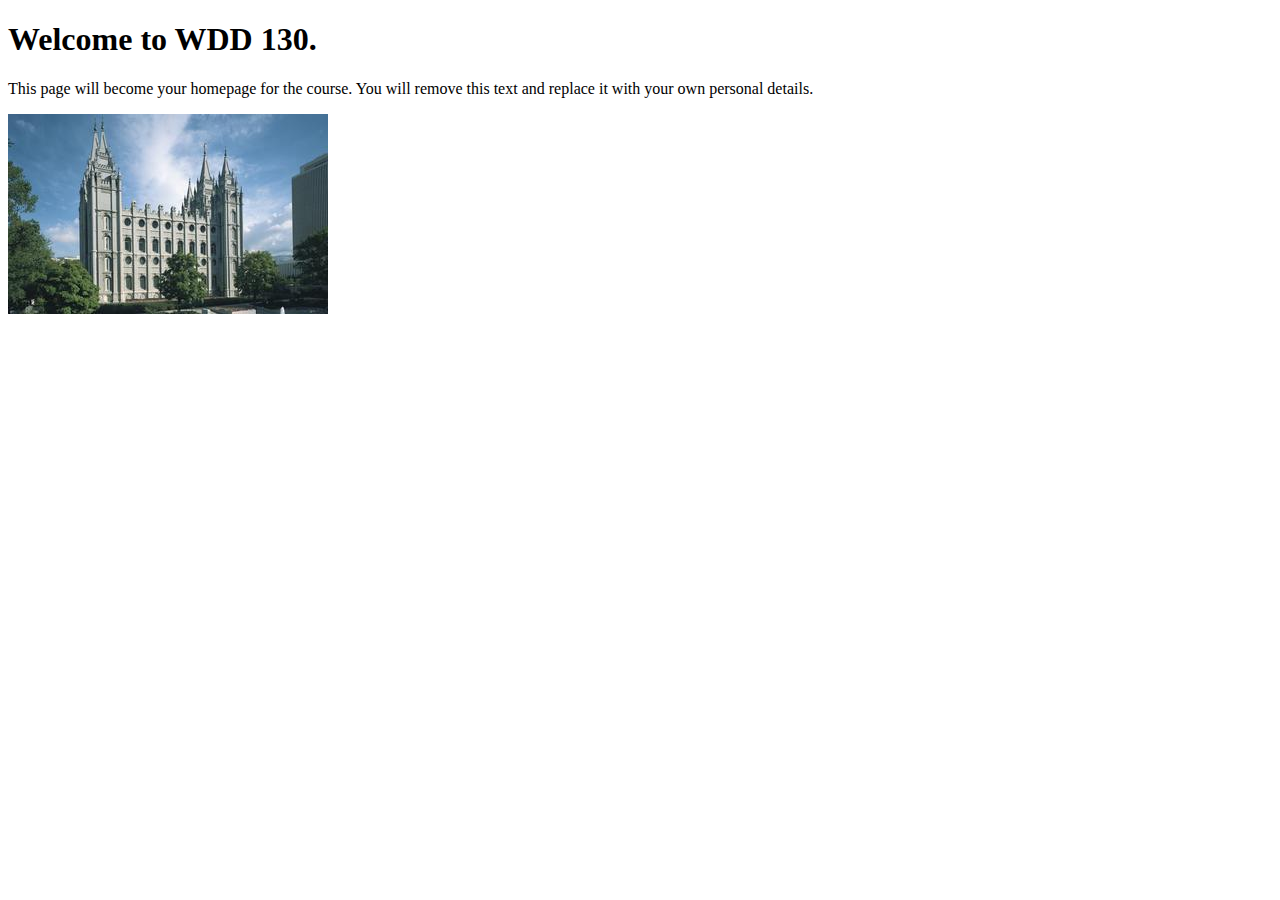
<file: index.html>
<!DOCTYPE html>
<html lang="en">
<head>
    <meta charset="UTF-8">
    <meta name="viewport" content="width=device-width, initial-scale=1.0">
    <title>WDD 130 | Personal Homepage</title>
</head>
<body>
    <h1>Welcome to WDD 130.</h1>
    <p>This page will become your homepage for the course. You will remove this text and replace it with your own personal details.</p>

    <img src="images/salt-lake-temple.jpg" alt="The Salt Lake Temple.">
</body>
</html>
</file>
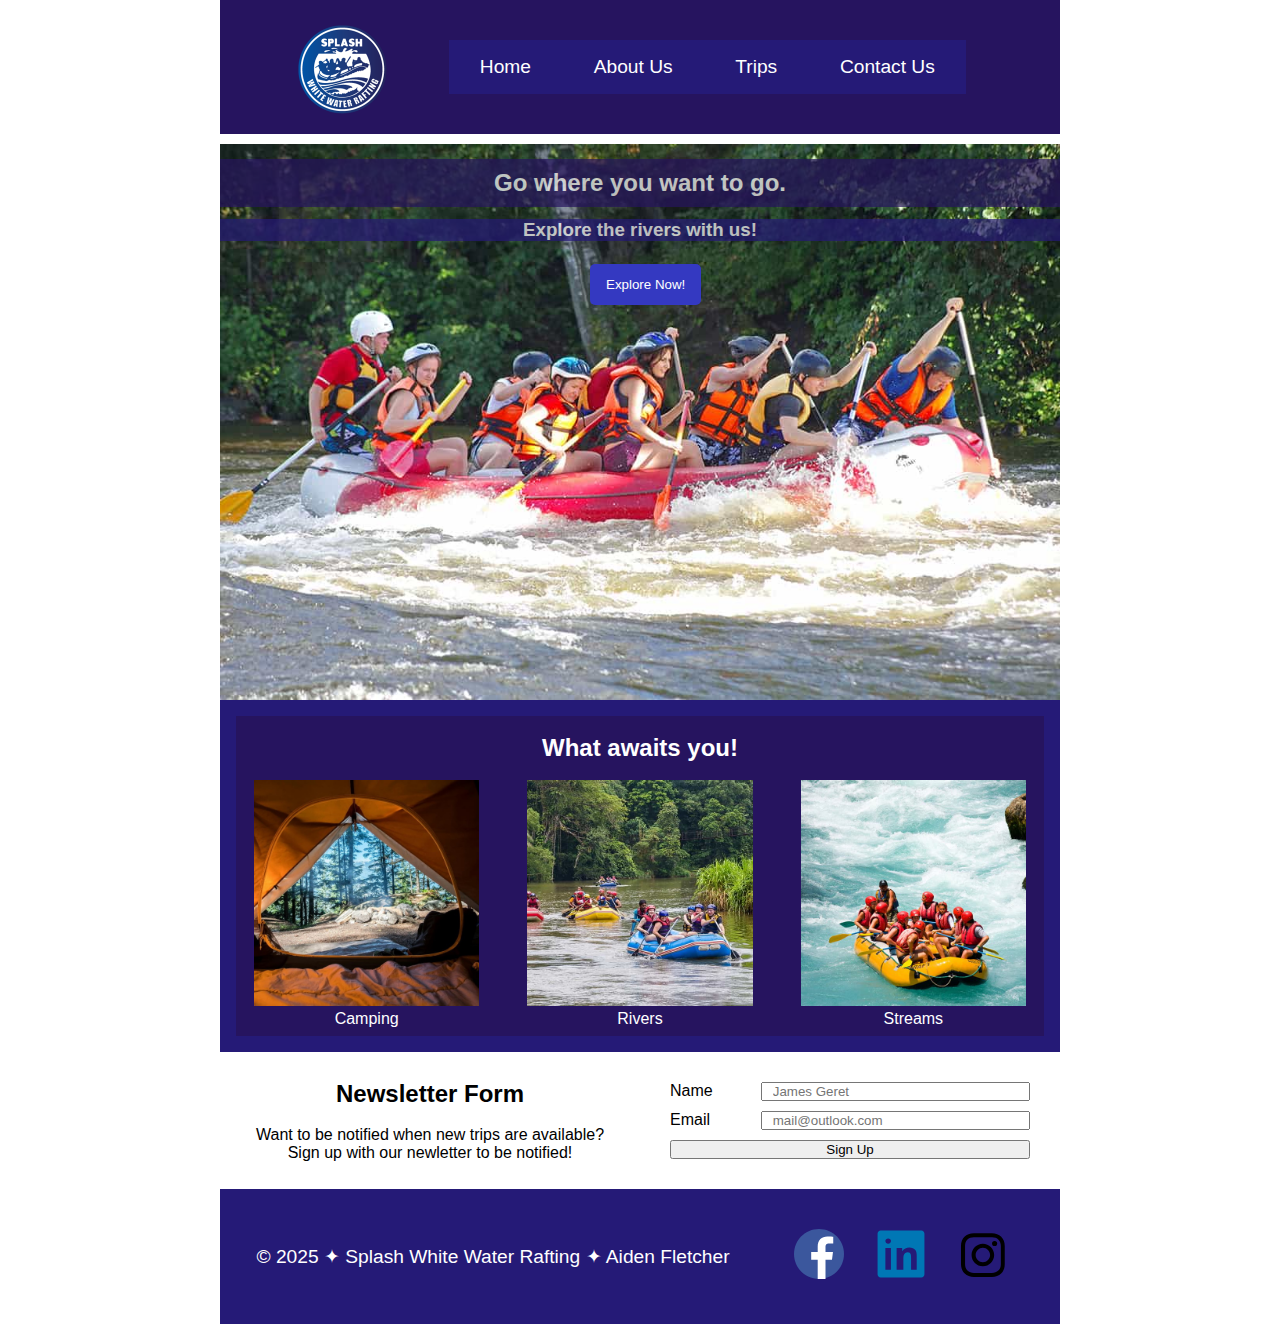
<file: wwr/index.html>
<!DOCTYPE html>
<html lang="en">

<head>
    <meta charset="UTF-8">
    <meta name="viewport" content="width=device-width, initial-scale=1.0">
    <title>Home Splash White Water Rafting</title>
    <meta name="description" content="Welcome page for Splash White Water Rafting">
    <meta name="author" content="Aiden Fletcher">
    <link rel="stylesheet" href="styles/rafting.css">
</head>

<body>
    <header>
        <img src="images/company-logo.png" alt="Company logo">
        <nav>
            <ul>
                <li><a href="index.html">Home</a></li>
                <li><a href="about.html">About Us</a></li>
                <li><a href="trips.html">Trips</a></li>
                <li><a href="contact.html">Contact Us</a></li>
            </ul>
        </nav>
    </header>
    <main>
        <div class="hero">
            <img src="images/hero-image-two.jpg" alt="Hero image">
            <h2>Go where you want to go.</h2>
            <h3>Explore the rivers with us!</h3>
            <a href="trips.html">
                <button>Explore Now!</button>
            </a>
        </div>
        <section>
            <h2>What awaits you!</h2>
            <div id="adventure-panel">
                <figure>
                    <img src="images/camping.jpg" alt="Outside of a tent">
                    <figcaption>Camping</figcaption>
                </figure>
                <figure>
                    <img src="images/rivers.jpg" alt="River stream">
                    <figcaption>Rivers</figcaption>
                </figure>
                <figure>
                    <img src="images/stream.jpg" alt="Going down a stream">
                    <figcaption>Streams</figcaption>
                </figure>
            </div>
        </section>
        <div class="news" id="contact-section">
            <div id="newsletter">
                <h2>Newsletter Form</h2>
                <p>
                    Want to be notified when new trips are available? <br>
                    Sign up with our newletter to be notified!
                </p>
            </div>
            <form>
                <div class="form-item">
                    <label for="fullname">Name</label>
                    <input type="text" id="fullname" name="fullname" placeholder="James Geret" required>
                </div>
                <div class="form-item">
                    <label for="useremail">Email</label>
                    <input type="email" id="useremail" name="useremail" placeholder="mail@outlook.com" required>
                </div>
                <button type="submit">Sign Up</button>
            </form>
        </div>
    </main>
    <footer>
        <p>&copy; 2025 &#10022; Splash White Water Rafting &#10022; Aiden Fletcher</p>
        <nav class="socialmedia">
            <a href="https://facebook.com">
                <img src="images/facebook.svg" alt="Facebook Icon">
            </a>
            <a href="https://linkedin.com">
                <img src="images/linkedin.svg" alt="LinkedIn Icon">
            </a>
            <a href="https://instagram.com">
                <img src="images/instagram.svg" alt="Instagram Icon">
            </a>
        </nav>
    </footer>
</body>

</html>
</file>
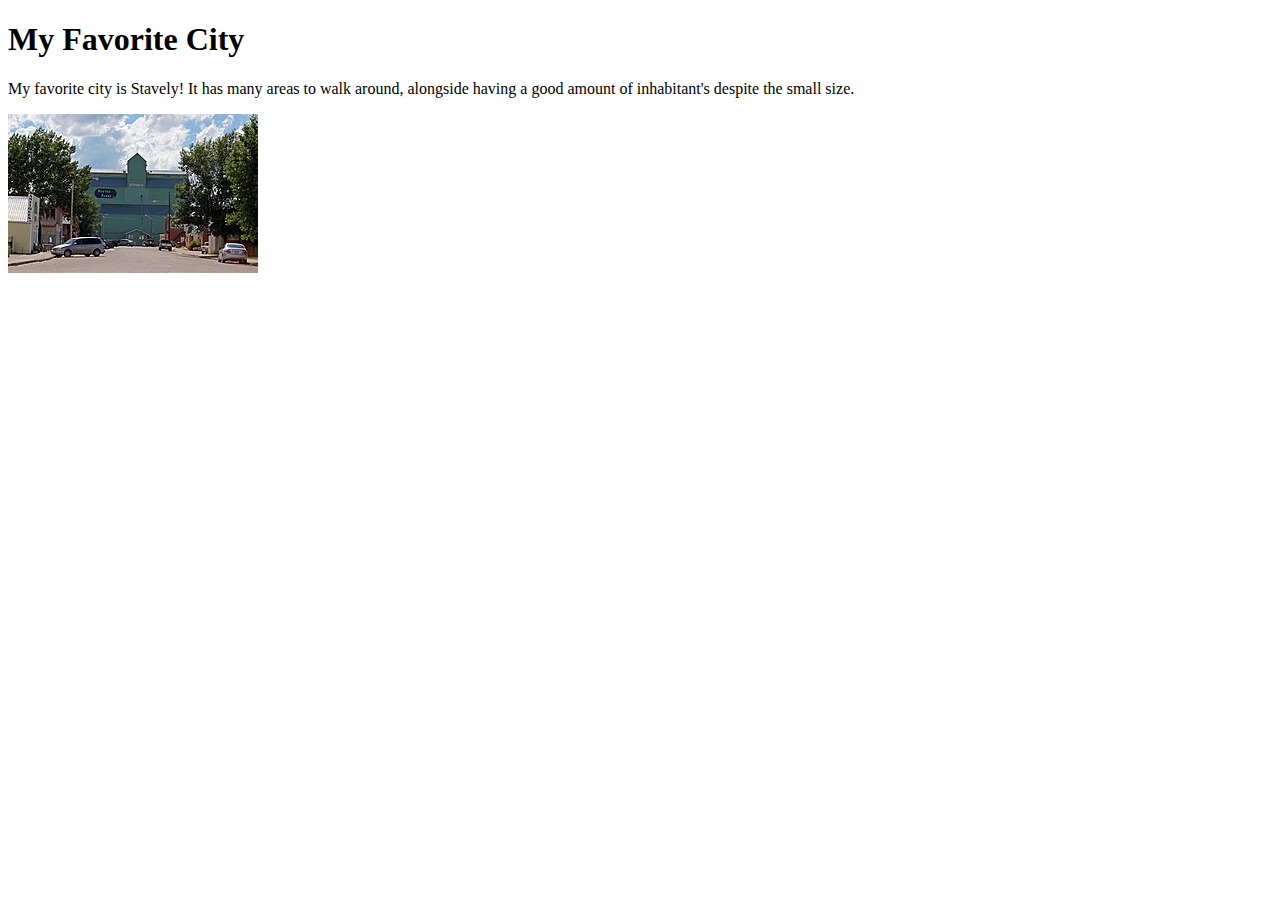
<file: week01/favorite-city.html>
<!DOCTYPE html>
<html lang="en">

<head>
    <meta charset="UTF-8">
    <meta name="viewport" content="width=device-width, initial-scale=1.0">
    <title>My Favorite City</title>
</head>

<body>
    <h1>My Favorite City</h1>
    <p>My favorite city is Stavely! It has many areas to walk around, alongside having a good amount of inhabitant's
        despite the small size.</p>
    <img src="images/stavely-square.jpg" alt="Stavely, AB - Center square">
</body>

</html>
</file>
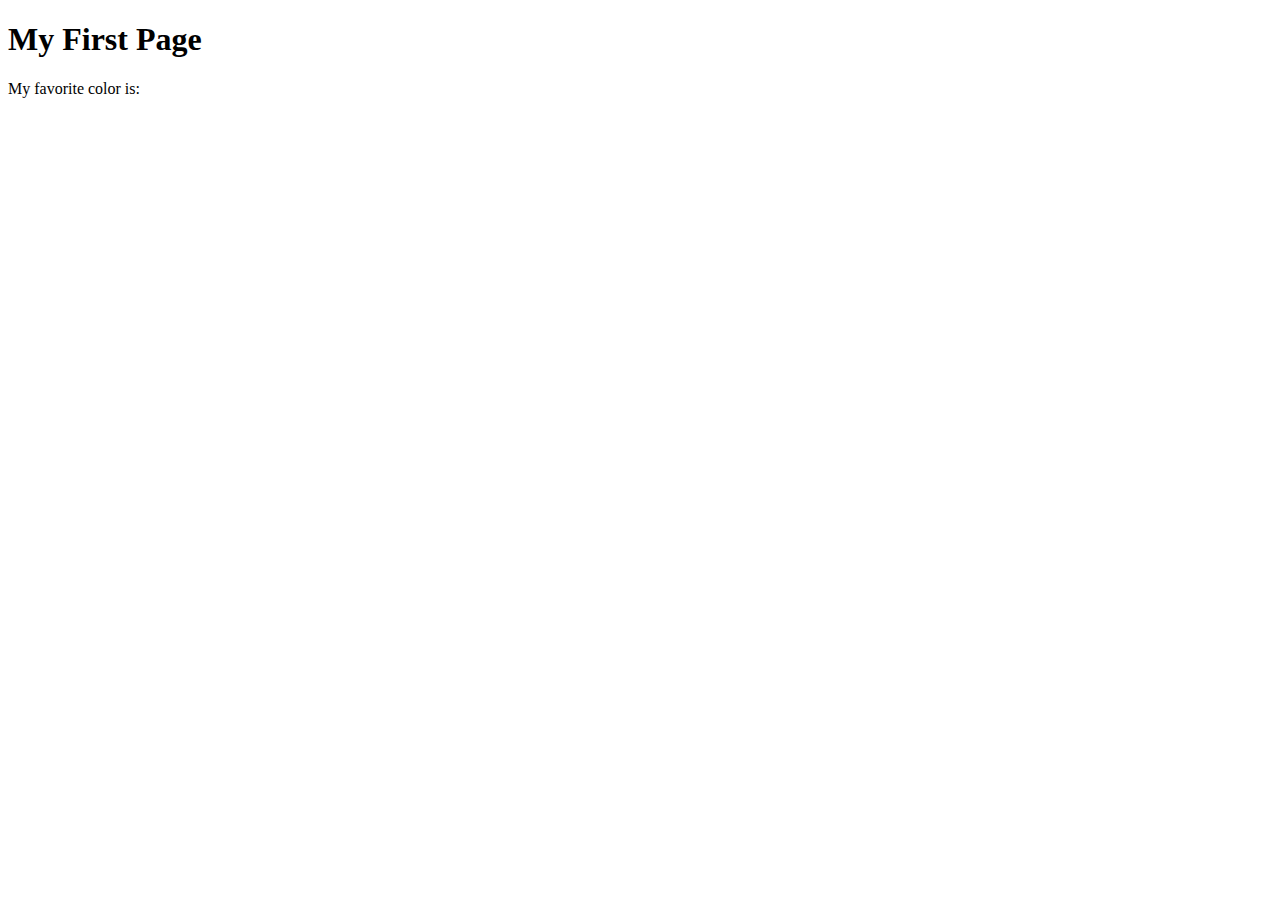
<file: week01/first-page.html>
<!DOCTYPE html>
<html lang="en">
<head>
    <meta charset="UTF-8">
    <meta name="viewport" content="width=device-width, initial-scale=1.0">
    <title>My First Page</title>
</head>
<body>
    <h1>My First Page</h1>
    <p>My favorite color is: </p>
</body>
</html>
</file>
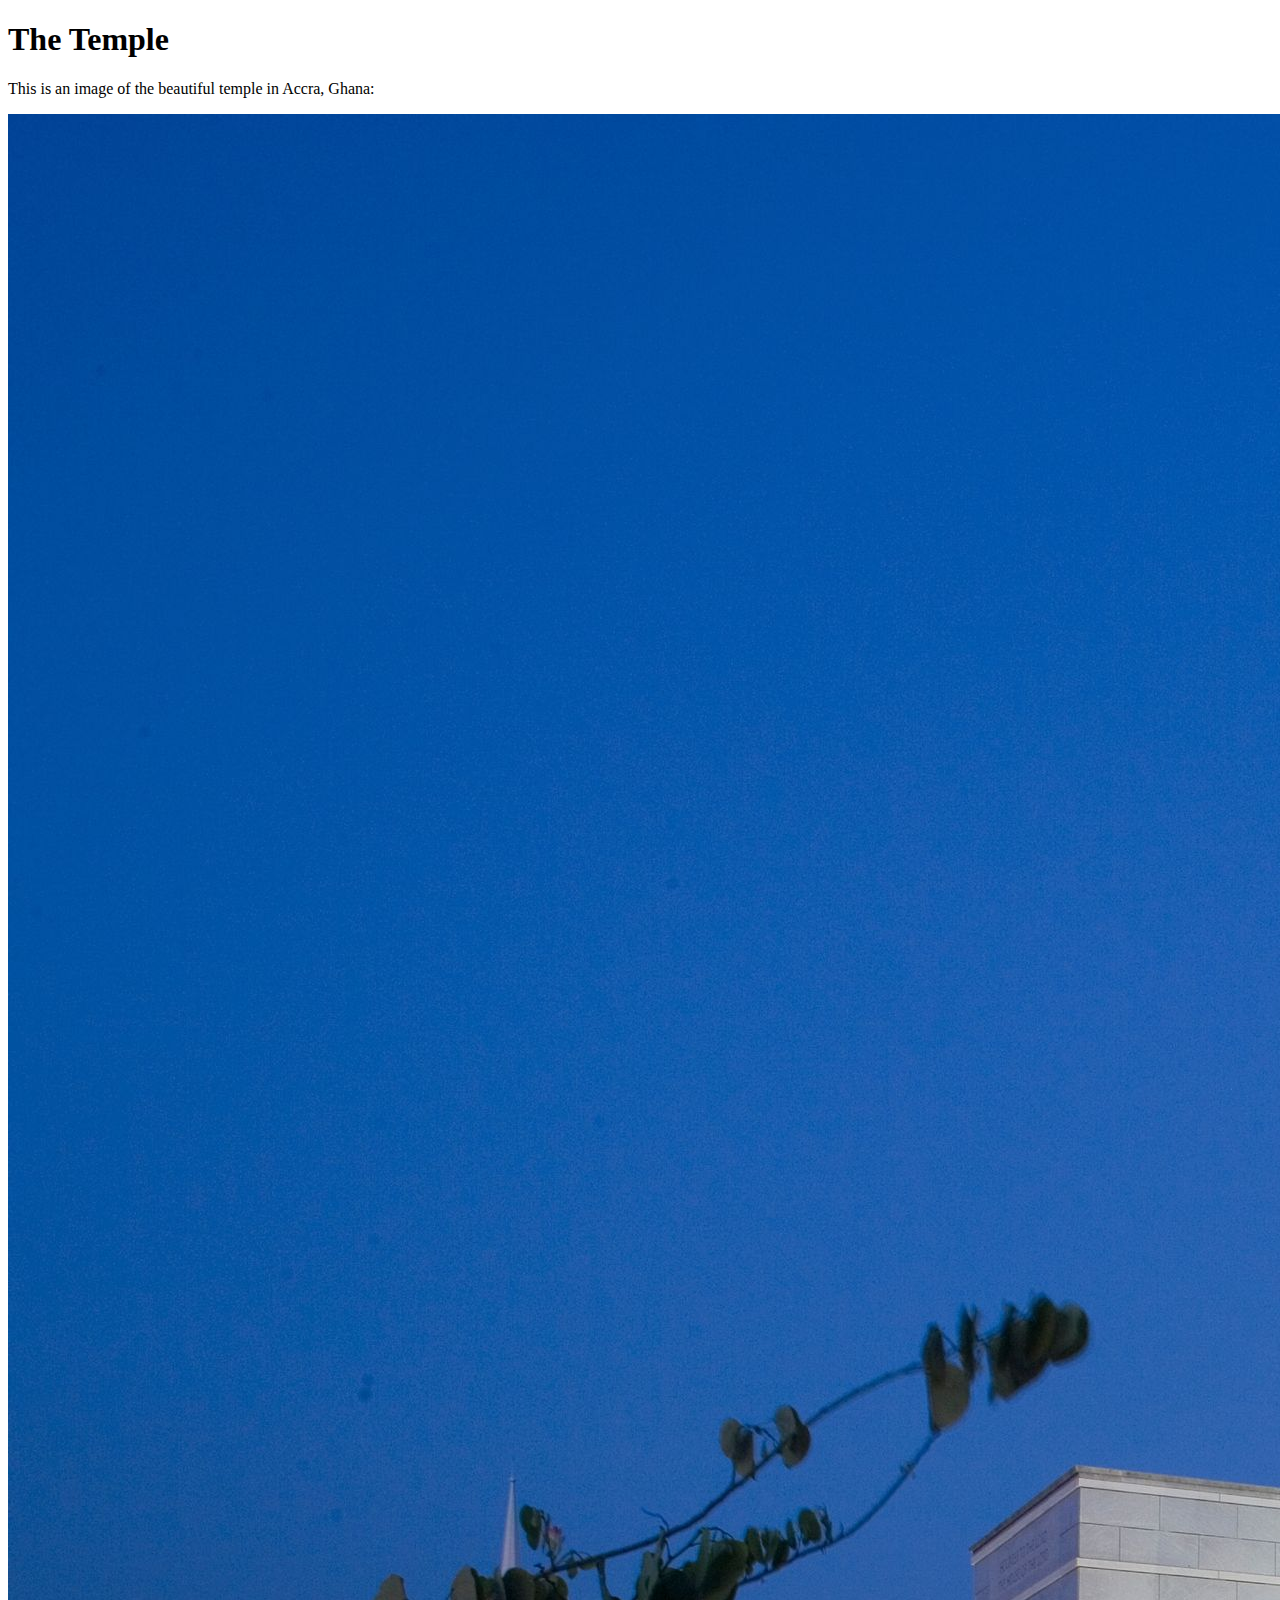
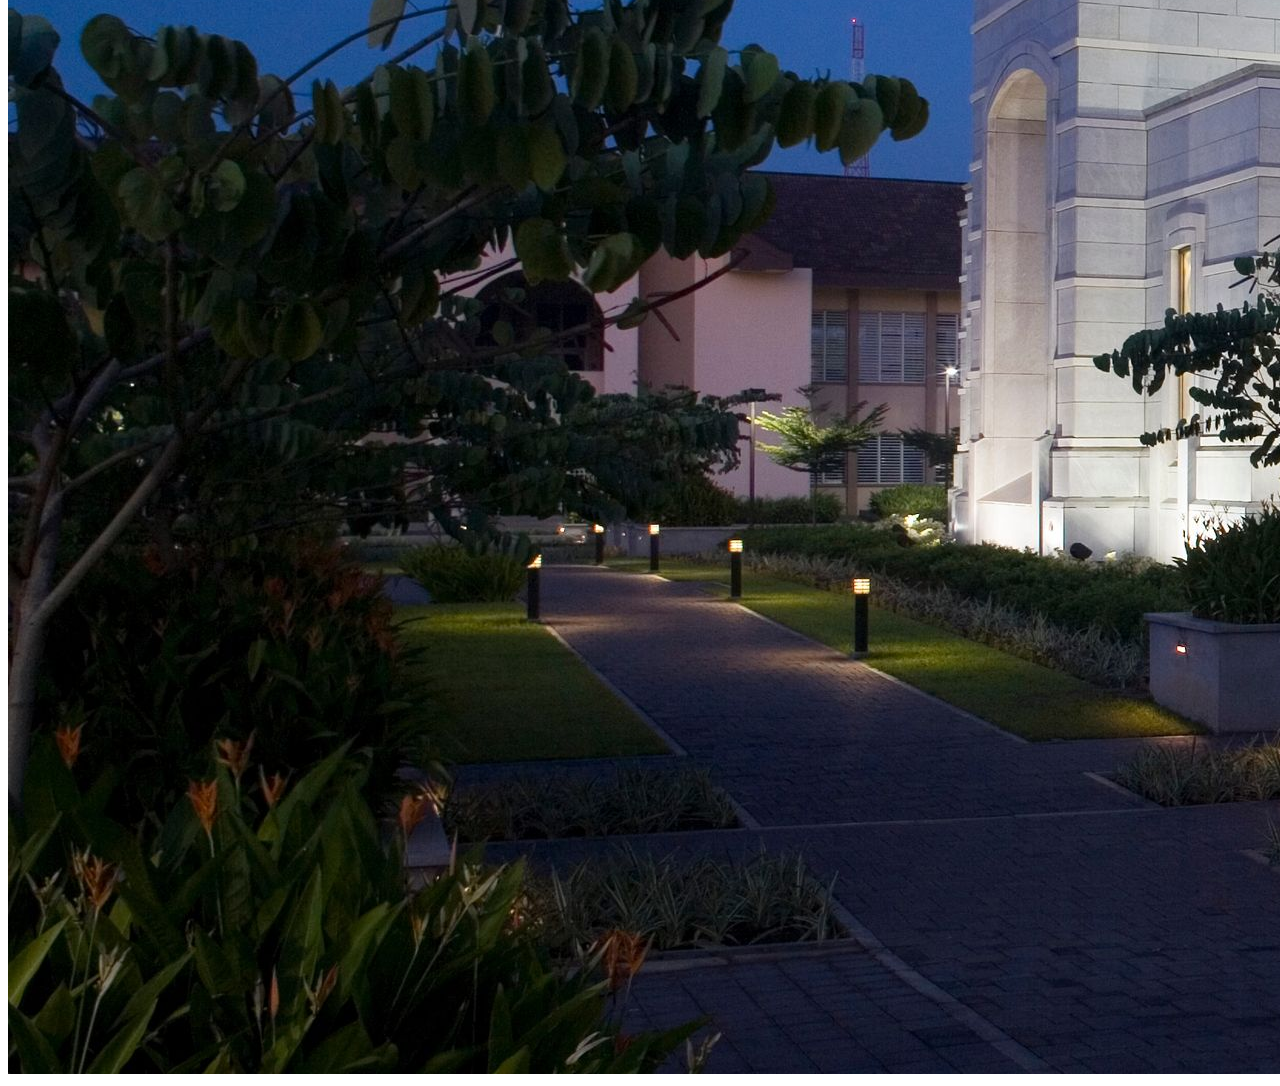
<file: week01/images.html>
<!DOCTYPE html>
<html lang="en">
<head>
    <meta charset="UTF-8">
    <meta name="viewport" content="width=device-width, initial-scale=1.0">
    <title>Temple Image</title>
</head>
<body>
    <h1>The Temple</h1>
    <p>This is an image of the beautiful temple in Accra, Ghana:</p>
    <img src="images/temple-large.jpeg" alt="The Accra Ghana Temple">
    
</body>
</html>
</file>
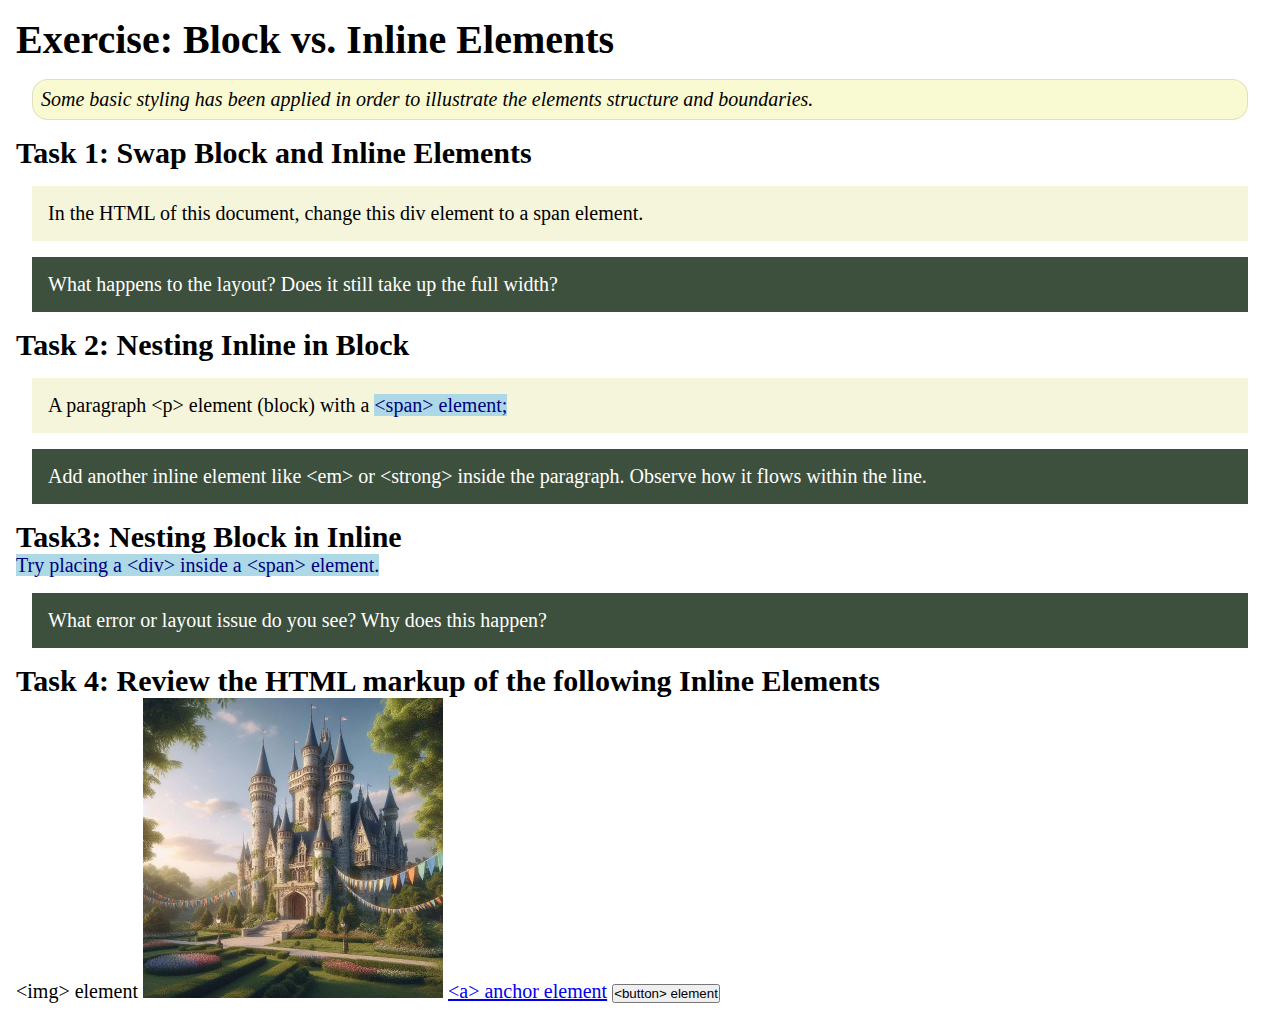
<file: week02/block-vs-inline.html>
<!DOCTYPE html>
<html lang="en">

<head>
    <meta charset="UTF-8">
    <meta name="viewport" content="width=device-width, initial-scale=1.0">
    <title>Exercise: Block vs. Inline Elements</title>
    <link rel="stylesheet" href="styles/block-vs-inline.css">
</head>

<body>
    <main>
        <h1>Exercise: Block vs. Inline Elements</h1>
        <p class="note">Some basic styling has been applied in order to illustrate the elements structure and
            boundaries.</p>

        <h2>Task 1: Swap Block and Inline Elements</h2>
        <div>In the HTML of this document, change this div element to a span element.</div>

        <p class="question">What happens to the layout? Does it still take up the full width?</p>

        <h2>Task 2: Nesting Inline in Block</h2>
        <p>A paragraph &lt;p&gt; element (block) with a <span>&lt;span&gt; element;</span></p>
        <p class="question">Add another inline element like &lt;em&gt; or &lt;strong&gt; inside the paragraph. Observe
            how it flows within the line.</p>

        <h2>Task3: Nesting Block in Inline</h2>
        <span>Try placing a &lt;div&gt; inside a &lt;span&gt; element.</span>
            <p class="question">What error or layout issue do you see? Why does this happen?</p>


            <h2>Task 4: Review the HTML markup of the following Inline Elements</h2>
        &lt;img&gt; element
        <img src="images/castle.webp" alt="placeholder image (images are inline)" width="300" height="300">
        <a href="https://churchofjesuschrist.org">&lt;a&gt; anchor element</a>
        <button type="button">&lt;button&gt; element</button>
    </main>
</body>

</html>
</file>
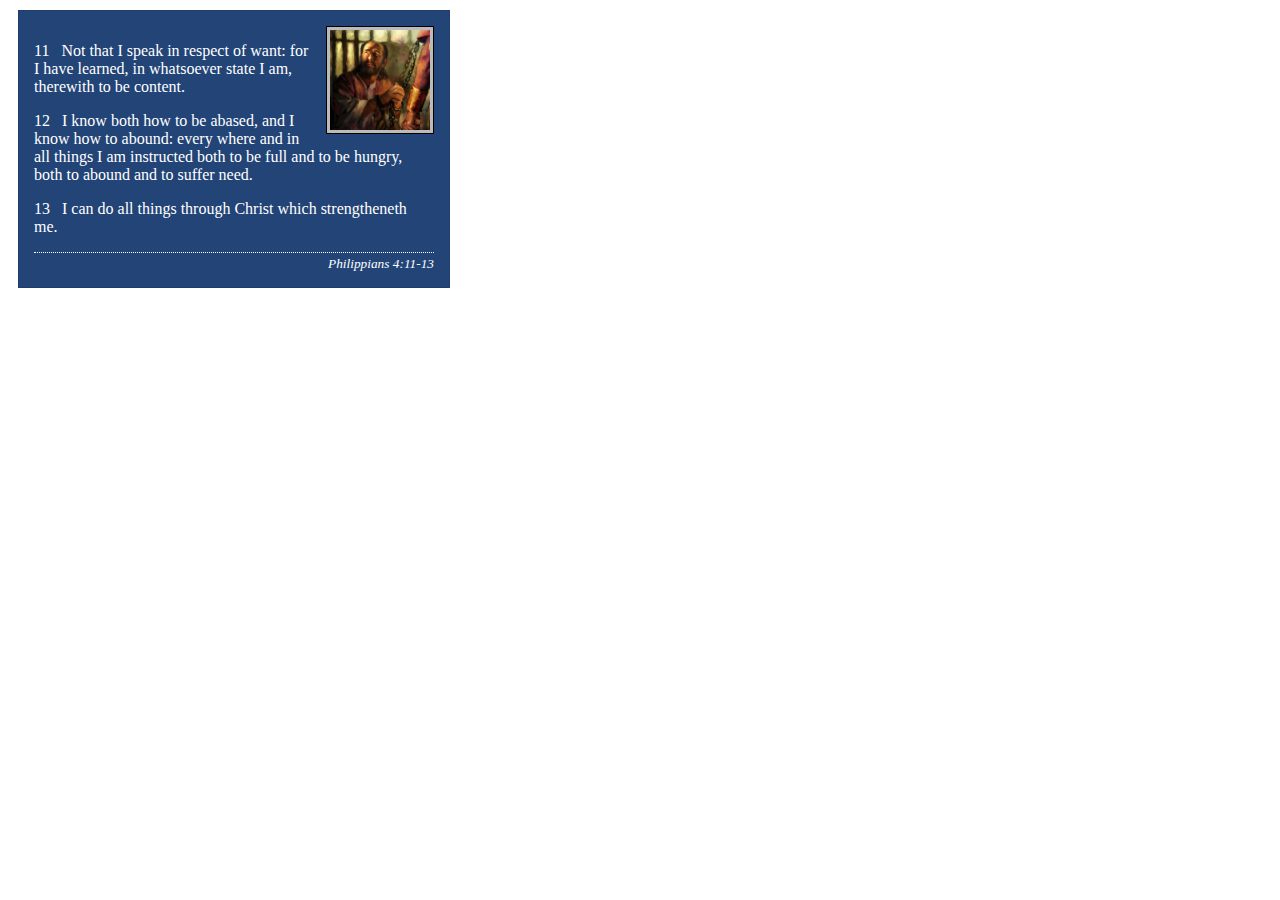
<file: week02/box-model-solution.html>
<!DOCTYPE html>
<html lang="en">
<head>
    <meta charset="UTF-8">
    <meta name="viewport" content="width=device-width, initial-scale=1.0">
    <title>Box Model Activity</title>
    <link rel="stylesheet" href="styles/box-model-solution.css">
</head>
<body>
    <main>
        <div class="callout">
            <img src="images/apostle-paul-imprisoned.webp" alt="Paul the Apostle - Imprisoned in Rome" width="200" height="200">
            <blockquote>
                <p>11 &nbsp; Not that I speak in respect of want: for I have learned, in whatsoever state I am, therewith to be content.</p>
                <p>12 &nbsp; I know both how to be abased, and I know how to abound: every where and in all things I am instructed both to be full and to be hungry, both to abound and to suffer need.</p>
                <p>13 &nbsp; I can do all things through Christ which strengtheneth me.</p>
            </blockquote>
            <cite>Philippians 4:11-13</cite>
        </div>
    </main>
</body>
</html>
</file>
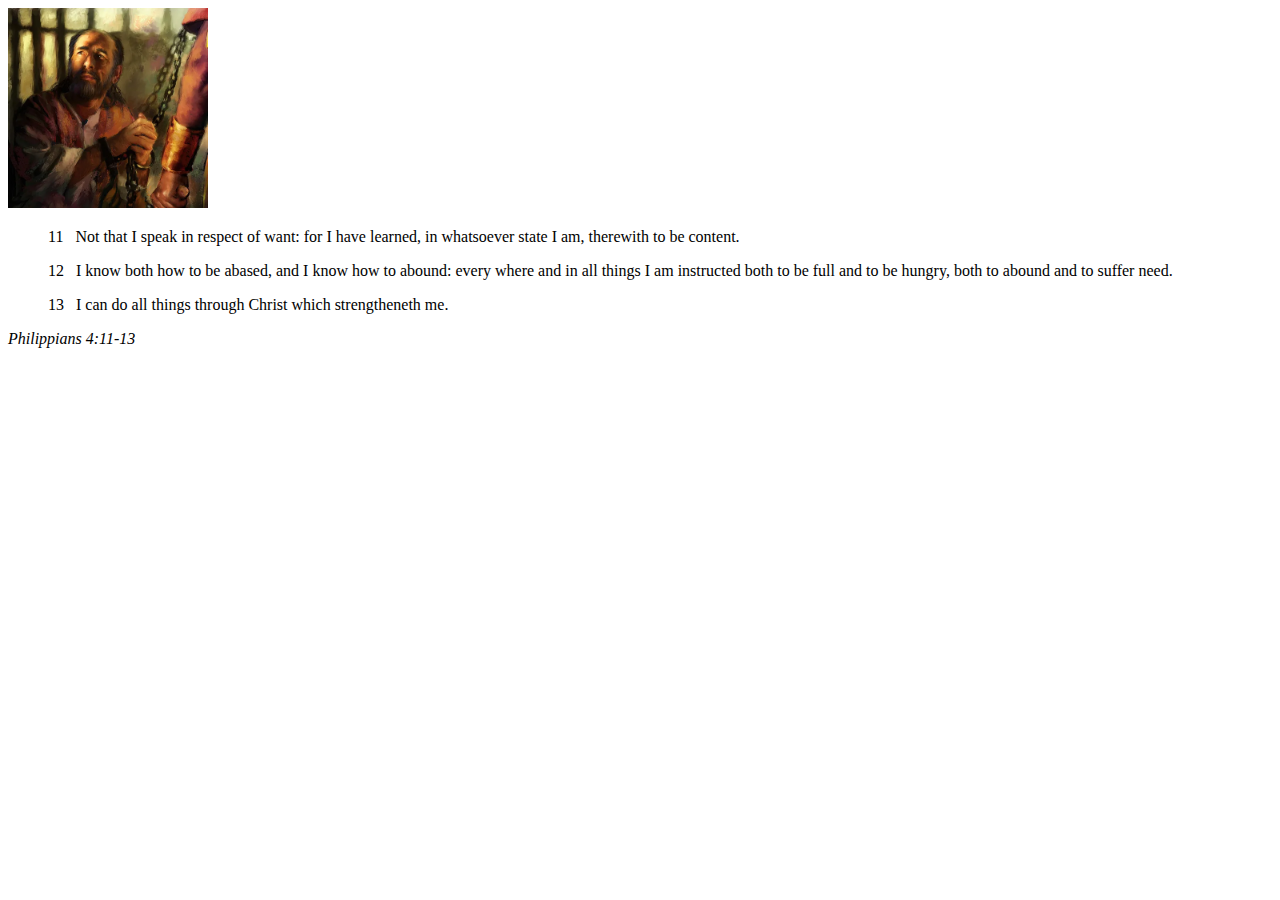
<file: week02/box-model.html>
<!DOCTYPE html>
<html lang="en">
<head>
    <meta charset="UTF-8">
    <meta name="viewport" content="width=device-width, initial-scale=1.0">
    <title>Box Model Activity</title>
</head>
<body>
    <main>
        <div class="callout">
            <img src="images/apostle-paul-imprisoned.webp" alt="Paul the Apostle - Imprisoned in Rome" width="200" height="200">
            <blockquote>
                <p>11 &nbsp; Not that I speak in respect of want: for I have learned, in whatsoever state I am, therewith to be content.</p>
                <p>12 &nbsp; I know both how to be abased, and I know how to abound: every where and in all things I am instructed both to be full and to be hungry, both to abound and to suffer need.</p>
                <p>13 &nbsp; I can do all things through Christ which strengtheneth me.</p>
            </blockquote>
            <cite>Philippians 4:11-13</cite>
        </div>
    </main>
</body>
</html>
</file>
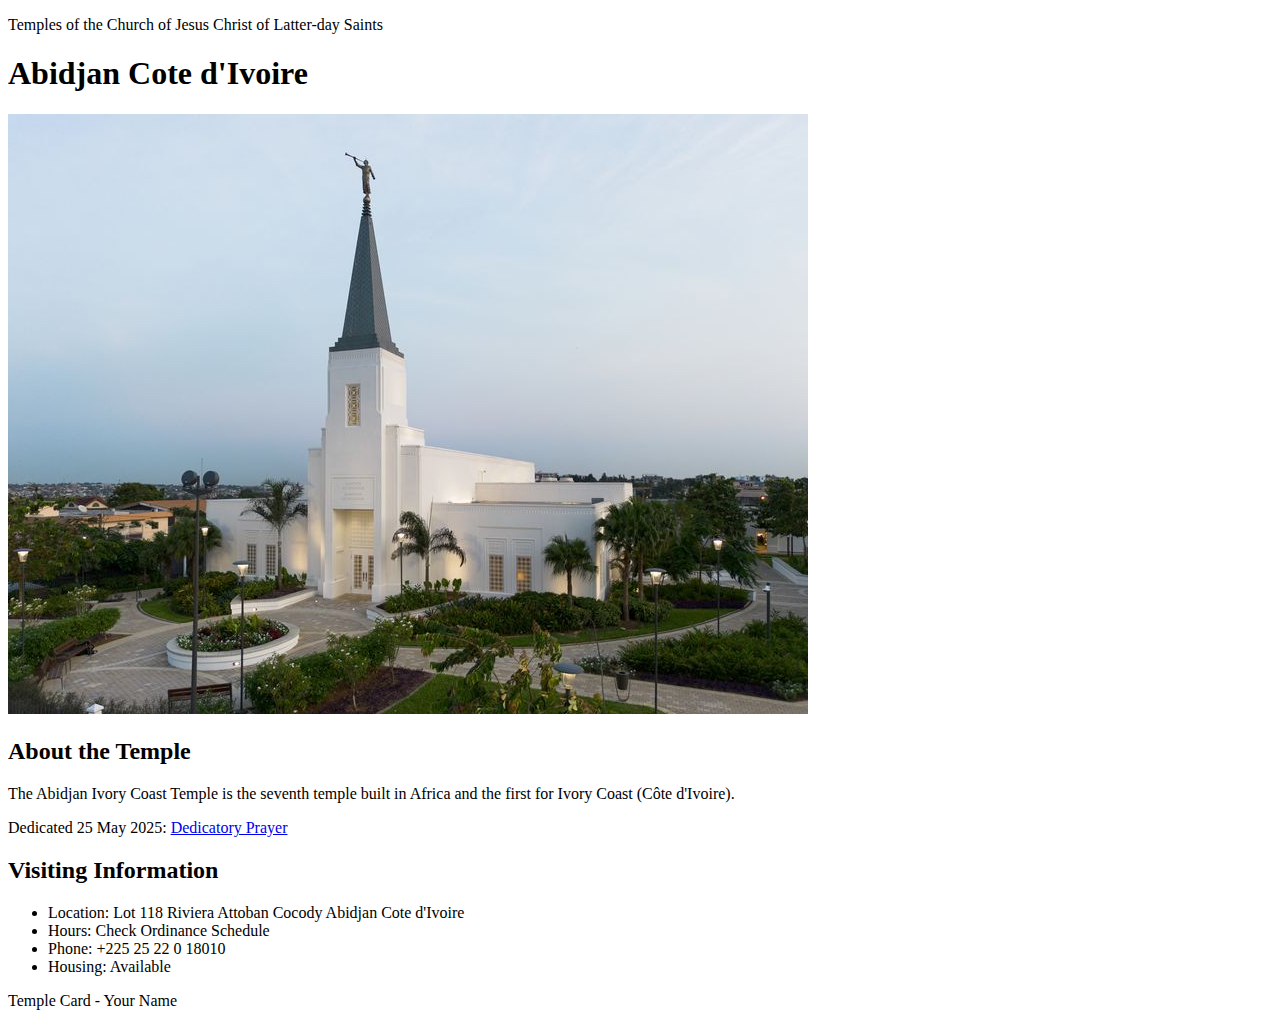
<file: week02/temple.html>
<!DOCTYPE html>
<html lang="en">

<head>
    <meta charset="UTF-8">
    <meta name="viewport" content="width=device-width, initial-scale=1.0">
    <title>Temple Card - Abidjan Cote d'Ivoire</title>
</head>

<body>
    <header>
        <p>Temples of the Church of Jesus Christ of Latter-day Saints</p>
    </header>
    <main>
        <h1>Abidjan Cote d'Ivoire</h1>
        <picture>
            <img src="images/abidjan-ivory-coast.jpeg" alt="Abidjan Cote d'Ivoire Temple">
        </picture>
        <section>
            <h2>About the Temple</h2>
            <p>The Abidjan Ivory Coast Temple is the seventh temple built in Africa and the first for Ivory Coast (Côte
                d'Ivoire).</p>
            <p>Dedicated 25 May 2025: <a
                    href="https://www.churchofjesuschrist.org/temples/dedicatory-prayer/abidjan-ivory-coast-temple/2025-05-25?lang=eng"
                    target="_blank" rel="noopener noreferrer">Dedicatory Prayer</a></p>
        </section>
        <section>
            <h2>Visiting Information</h2>
            <ul>
                <li>Location: Lot 118 Riviera Attoban Cocody Abidjan Cote d'Ivoire</li>
                <li>Hours: Check Ordinance Schedule</li>
                <li>Phone: +225 25 22 0 18010</li>
                <li>Housing: Available</li>
            </ul>
        </section>
    </main>
    <footer>
        <p>Temple Card - Your Name</p>
    </footer>
</body>

</html>
</file>
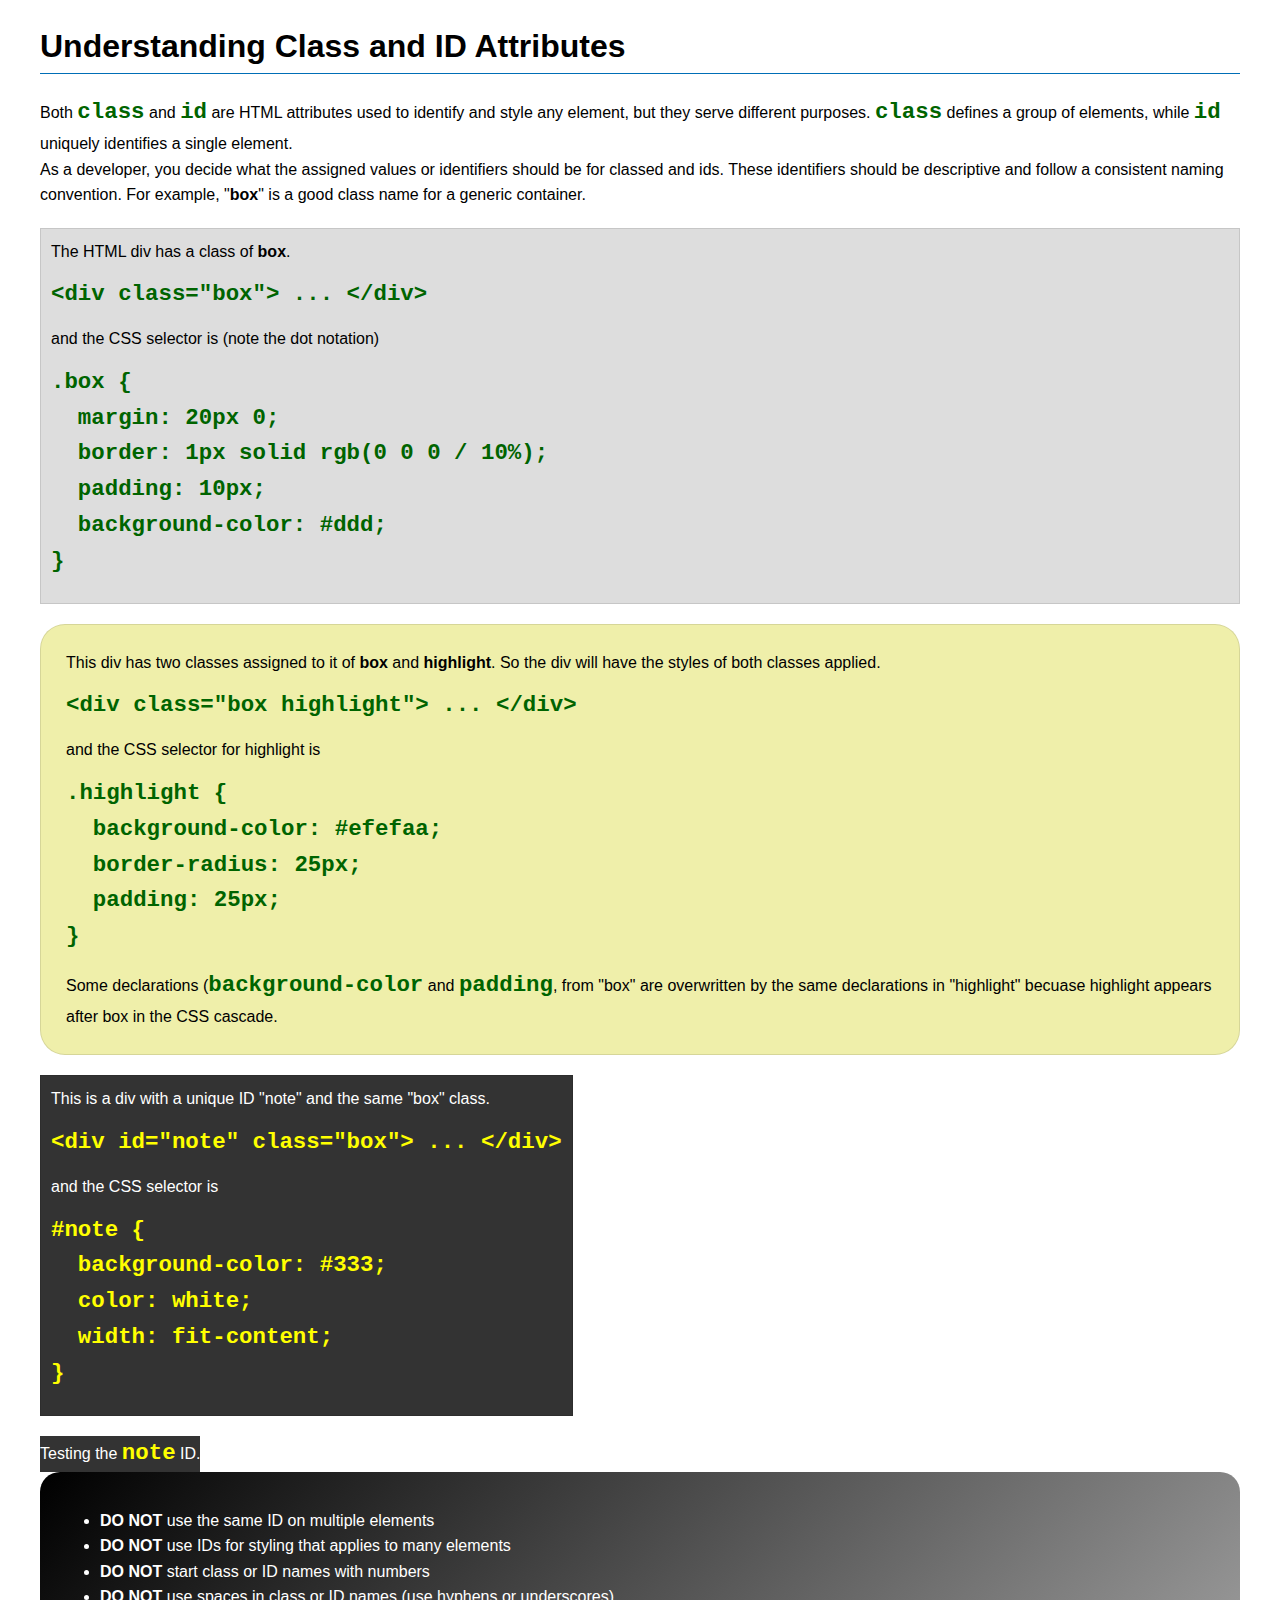
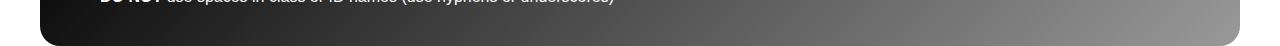
<file: week03/class-and-id.html>
<!DOCTYPE html>
<html lang="en">

<head>
    <meta charset="UTF-8">
    <meta name="viewport" content="width=device-width, initial-scale=1.0">
    <title>Class vs ID Attributes</title>
    <link rel="stylesheet" href="styles/class-and-id.css">
</head>

<body>
    <h1>Understanding Class and ID Attributes</h1>
    <p>Both <code>class</code> and <code>id</code> are HTML attributes used to identify and style any element, but they
        serve different purposes. <code>class</code> defines a group of elements, while <code>id</code> uniquely
        identifies a single element.</p>
    <p>As a developer, you decide what the assigned values or identifiers should be for classed and ids. These
        identifiers should be
        descriptive and follow a consistent naming convention. For example, "<strong>box</strong>" is a good class name
        for a generic container.</p>
    <div class="box">
        <p>The HTML div has a class of <strong>box</strong>.</p>
        <pre><code class="html">&lt;div class="box"&gt; ... &lt;/div&gt;</code></pre>
        and the CSS selector is (note the dot notation)
        <pre><code class="css">.box {
  margin: 20px 0;
  border: 1px solid rgb(0 0 0 / 10%);
  padding: 10px;
  background-color: #ddd; 
}</code></pre>
    </div>

    <div class="box highlight">
        <p>This div has two classes assigned to it of <strong>box</strong> and <strong>highlight</strong>. So the div
            will have the styles of both classes applied.</p>
        <pre><code class="html">&lt;div class="box highlight"&gt; ... &lt;/div&gt;</code></pre>
        and the CSS selector for highlight is
        <pre><code class="css">.highlight {
  background-color: #efefaa;
  border-radius: 25px;
  padding: 25px;
}</code></pre>
<p>Some declarations (<code>background-color</code> and <code>padding</code>, from "box" are overwritten by the same declarations in "highlight" becuase highlight appears after box in the CSS cascade.</p>
    </div>

    <div id="note" class="box">
        <p>This is a div with a unique ID "note" and the same "box" class.</p>
        <pre><code class="html">&lt;div id="note" class="box"&gt; ... &lt;/div&gt;</code></pre>
        and the CSS selector is
        <pre><code class="css">#note {
  background-color: #333;
  color: white;
  width: fit-content;
}</code></pre>
    </div>

    <div id="note">
        <p>Testing the <code>note</code> ID.</p>
    </div>

    <section id="best-practice">
        <ul>
            <li><strong>DO NOT</strong> use the same ID on multiple elements</li>
            <li><strong>DO NOT</strong> use IDs for styling that applies to many elements</li>
            <li><strong>DO NOT</strong> start class or ID names with numbers</li>
            <li><strong>DO NOT</strong> use spaces in class or ID names (use hyphens or underscores)</li>
        </ul>
    </section>




</body>

</html>
</file>
<file: wwr/styles/rafting.css>
:root {
    --primary-color: #3439c1;
    --secondary-color: #26145f;
    --accent1-color: #251a77;
    --heading-font: "Comic Sans MS", Arial, sans-serif;
    --body-font: Arial, Helvetica, sans-serif;
}

* {
    margin: 0;
    padding: 0;
    box-sizing: border-box;
}

body {
    font-family: var(--body-font);
    color: var(--accent1-color);
}

header, main, footer {
    color: white;
    width: 840px;
    margin: 0 auto;
}

main {
    background-color: var(--accent1-color);
}

header {
    display: grid;
    grid-template-columns: 10% 70%;
    background-color: var(--secondary-color);
    justify-content: space-evenly;
    align-items: center;
    padding: 1rem;
    margin-bottom: 10px;
}

header img {
    width: 100px;
    height: auto;
}

nav li {
    flex: 1 1 auto;
}

nav a {
    display: block;
    background-color: var(--accent1-color);
    text-decoration: none;
    text-align: center;
    font-size: 1.2rem;
    padding: 1rem;
    color: white;
}

ul {
    display: flex;
    flex-direction: row;
    justify-content: center;
    list-style: none;
}

h1, h2, h3 {
    font-family: var(--heading-font);
    background-color: var(--accent1-color);
}

h2 {
    background-color: var(--secondary-color);
    padding: 10px;
    text-align: center;
}

nav, p, section, article {
    margin: 16px;
    padding: 8px;
}

form {
    display: grid;
    padding: 30px;
    gap: 10px;
}

table {
    width: 100%;
    margin-bottom: 10px;
    text-align: center;
    border-collapse: collapse;
}

th, td {
    padding: 10px;
    margin: 100px;
    border: 1px solid lightblue;
}

thead th, tfoot tr {
    background-color: var(--primary-color);
    font-weight: 700;
    color: white;
}

section {
    background-color: var(--secondary-color);
}

footer {
    display: flex;
    align-items: center;
    justify-content: center;
    background-color: var(--accent1-color);
}

footer p {
    font-size: 1.2rem;
}

/* Class Selectors */

.socialmedia {
    display: flex;
    justify-content: center;
}

.socialmedia a {
    text-decoration: none;
}

.socialmedia img {
    width: 50px;
    height: auto;
}

.hero {
    position: relative;
}

.hero h1 {
    position: absolute;
    top: 20px;
    width: 100%;
    padding: 16px;
    text-align: center;
    opacity: 0.7;
}

.hero h2, h3 {
    position: absolute;
    top: 15px;
    width: 100%;
    text-align: center;
    opacity: 0.7;
}

.hero h3 {
    top: 75px;
}

.hero img {
    display: block;
    width: 100%;
    height: auto;
}

.hero article {
    position: absolute;
    top: 40%;
    opacity: 0.7;
    background-color: var(--primary-color);
}

.hero article p {
    margin: 8px;
}

.hero article img {
    float: right;
    width: 125px;
    height: auto;
}

.hero button {
    color: white;
    background-color: var(--primary-color);
    position: absolute;
    top: 120px;
    left: 370px;
    padding: 13px 16px;
    text-align: center;
    border-radius: 5px;
    border: var(--secondary-color);
}

.hero button:hover {
    background-color: var(--accent1-color);
}

.form-item {
    display: grid;
    grid-template-columns: 0.3fr 1fr;
    gap: 10px;
}

.form-item label {
    color: black;
    margin: auto 0;
}

.form-item input {
    padding: 0 10px;
}

.contact-panel {
    grid-template-rows: 0fr 1fr;
}

/* ID Selectors */

#history-panel {
    display: grid;
    grid-template-columns: 2fr 1fr 2fr;
    justify-content: center;
    align-items: center;
}

#history-panel p {
    grid-row: 2/2;
    margin: 0;
}

#history-panel img {
    width: 100%;
    height: auto;
    grid-row: 2/2;
    grid-column: 2/3;
}

#adventure-panel {
    display: flex;
    flex-direction: row;
    gap: 3em;
    margin: 8px 10px 0 10px;
    grid-template-columns: repeat(5, 1fr);
}

#adventure-panel img {
    width: 100%;
    height: auto;
}

#adventure-panel figcaption {
    text-align: center;
}

#contact-section {
    display: grid;
    justify-content: space-evenly;
    grid-template-columns: 1fr 1fr;
    background-color: white;
    color: black;
}

#contact-section h1 {
    background-color: white;
    text-align: center;
    color: black;
    grid-column: 1/3;
}

#contact-section h4 {
    color: black;
    margin: auto 0;
    font-weight: 400;
}

#contact-section p {
    color: black;
    text-align: center;
    grid-column: 1/3;
    margin: 0;
}

#contact-section iframe {
    width: 100%;
    height: 400px;
    margin: 30px 0;
    border: 1px solid var(--accent1-color);
}

#newsletter {
    display: flex;
    flex-direction: column;
    justify-content: center;
}

#newsletter h2 {
    background-color: white;
}

#form-radio {
    display: flex;
    flex-direction: column;
}

#message-label {
    display: flex;
    flex-direction: column;
    grid-column: 1/3;
}

#message-label textarea {
    height: 70px;
}

#optin-label {
    grid-column: 1/3;
}

#contact-button {
    top: 140px;
}
</file>
<file: week02/styles/block-vs-inline.css>
* {
    margin: 0;
    padding: 0;
}

body {
    font-size: 20px;
    margin: 1rem;
}

p,
div {
    background-color: beige;
    margin: 1rem;
    padding: 1rem;
}

span {
    color: navy;
    background-color: lightblue;
}

code {
    margin: 0;
    padding: 0;
    color: green;
    font-size: 1.2rem;
}

.note {
    font-style: italic;
    background-color: lightgoldenrodyellow;
    border-radius: 1rem;
    border: 1px solid rgb(0 0 0 / 10%);
    margin: 1rem;
    padding: .5rem;
}

.question {
    background-color: #3d503d;
    color: #fff;
}
</file>
<file: week02/styles/box-model-solution.css>
.callout {
    max-width: 400px;
    margin: 10px;
    border: 1px solid rgba(0, 0, 0, .1);
    padding: 15px;
    background-color: #247;
    color: #fff;
}

.callout img {
    float: right;
    margin: 0 0 10px 15px;
    border: 1px solid #000;
    padding: 3px;
    background-color: #bbb;
    width: 100px;
    height: auto;

}

blockquote {
    margin: 0;
}

cite {
    display: block;
    border-top: 1px dotted #fff;
    padding-top: 3px;
    text-align: right;
    font-size: smaller;
}
</file>
<file: week03/styles/class-and-id.css>
body {
    font-family: Arial, sans-serif;
    line-height: 1.6;
    margin: 0;
    padding: 0 40px;
}

h1 {
    border-bottom: 1px solid rgb(0 110 182);
    padding-bottom: 0;
}



p {
    margin: 0;
}

code {
    color: darkgreen;
    font-weight: 700;
    font-size: 1.4rem;
}

/* Class examples - can be reused */

.box {
    margin: 20px 0;
    border: 1px solid rgb(0 0 0 / 10%);
    padding: 10px;
    background-color: #ddd; /* this is shorthand for #dddddd */
}

.highlight {
    background-color: #efefaa;
    border-radius: 25px;
    padding: 25px;
}

/* ID examples - should be unique */

#note {
    background-color: #333;
    color: white;
    width: fit-content;
}

#note code {
    color: yellow;
}

#best-practice {
    background: linear-gradient(135deg, #000 0%, #999 100%);
    color: white;
    border-radius: 20px;
    padding: 20px
}
</file>
